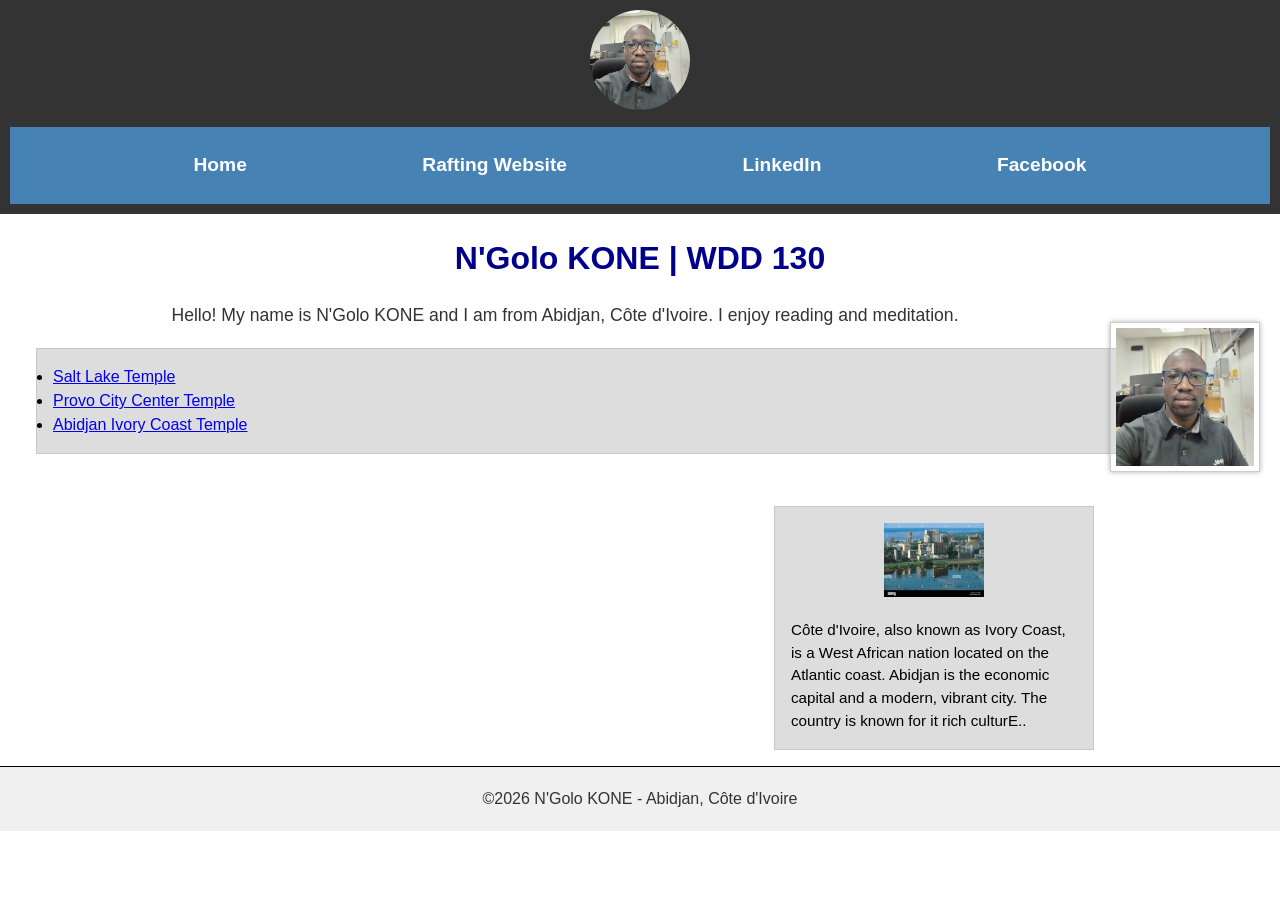
<file: index.html>
<!DOCTYPE html>
<html lang="en-us">

<head>
    <meta charset="UTF-8">
    <meta name="viewport" content="width=device-width, initial-scale=1.0">
    <title>N'Golo KONE | WDD 130</title>
    <meta name="description"
      content="N'Golo Kone's home page for WDD 130 Web Development course. Learn web design fundamentals and explore my course projects.">
    <meta name="author" content="N'Golo KONE">
    <link rel="stylesheet" href="styles/styles.css">
</head>

<body>
    <header>
        <img src="images/profile.jpg" alt="N'Golo Kone profile picture" width="100" height="100">
        <nav>
            <a href="#">Home</a>
            <a href="wwr/">Rafting Website</a>
            <a href="https://linkedin.com" target="_blank">LinkedIn</a>
            <a href="https://facebook.com" target="_blank">Facebook</a>
        </nav>
    </header>

    <main>
        <h1>N'Golo KONE | WDD 130</h1>
        <img src="images/profile.jpg" alt="Hello, my name is N'Golo KONE" width="200">
        <p>Hello! My name is N'Golo KONE and I am from Abidjan, Côte d'Ivoire. I enjoy reading and
            meditation.</p>
        <ul class="box">
            <li><a href="https://www.churchofjesuschrist.org/temples/details/salt-lake-temple?lang=eng"
                  target="_blank" rel="noopener">Salt Lake Temple</a></li>
            <li><a href="https://www.churchofjesuschrist.org/temples/details/provo-city-center-temple?lang=eng"
                  target="_blank" rel="noopener">Provo City Center Temple</a></li>
            <li><a href="https://www.churchofjesuschrist.org/temples/details/abidjan-ivory-coast-temple"
                  target="_blank" rel="noopener">Abidjan Ivory Coast Temple</a></li>
        </ul>
    </main>

    <aside class="box">
        <h2>Côte d'Ivoire</h2>
        <img src="images/ivory-coast.jpg" alt="Abidjan, Côte d'Ivoire cityscape">
        <p>Côte d'Ivoire, also known as Ivory Coast, is a West African nation located on the
            Atlantic coast. Abidjan is the economic capital and a modern, vibrant city. The country
            is known for it rich culturE..</p>
    </aside>

    <footer>
        <p>©2026 N'Golo KONE - Abidjan, Côte d'Ivoire</p>
    </footer>
</body>

</html>
</file>
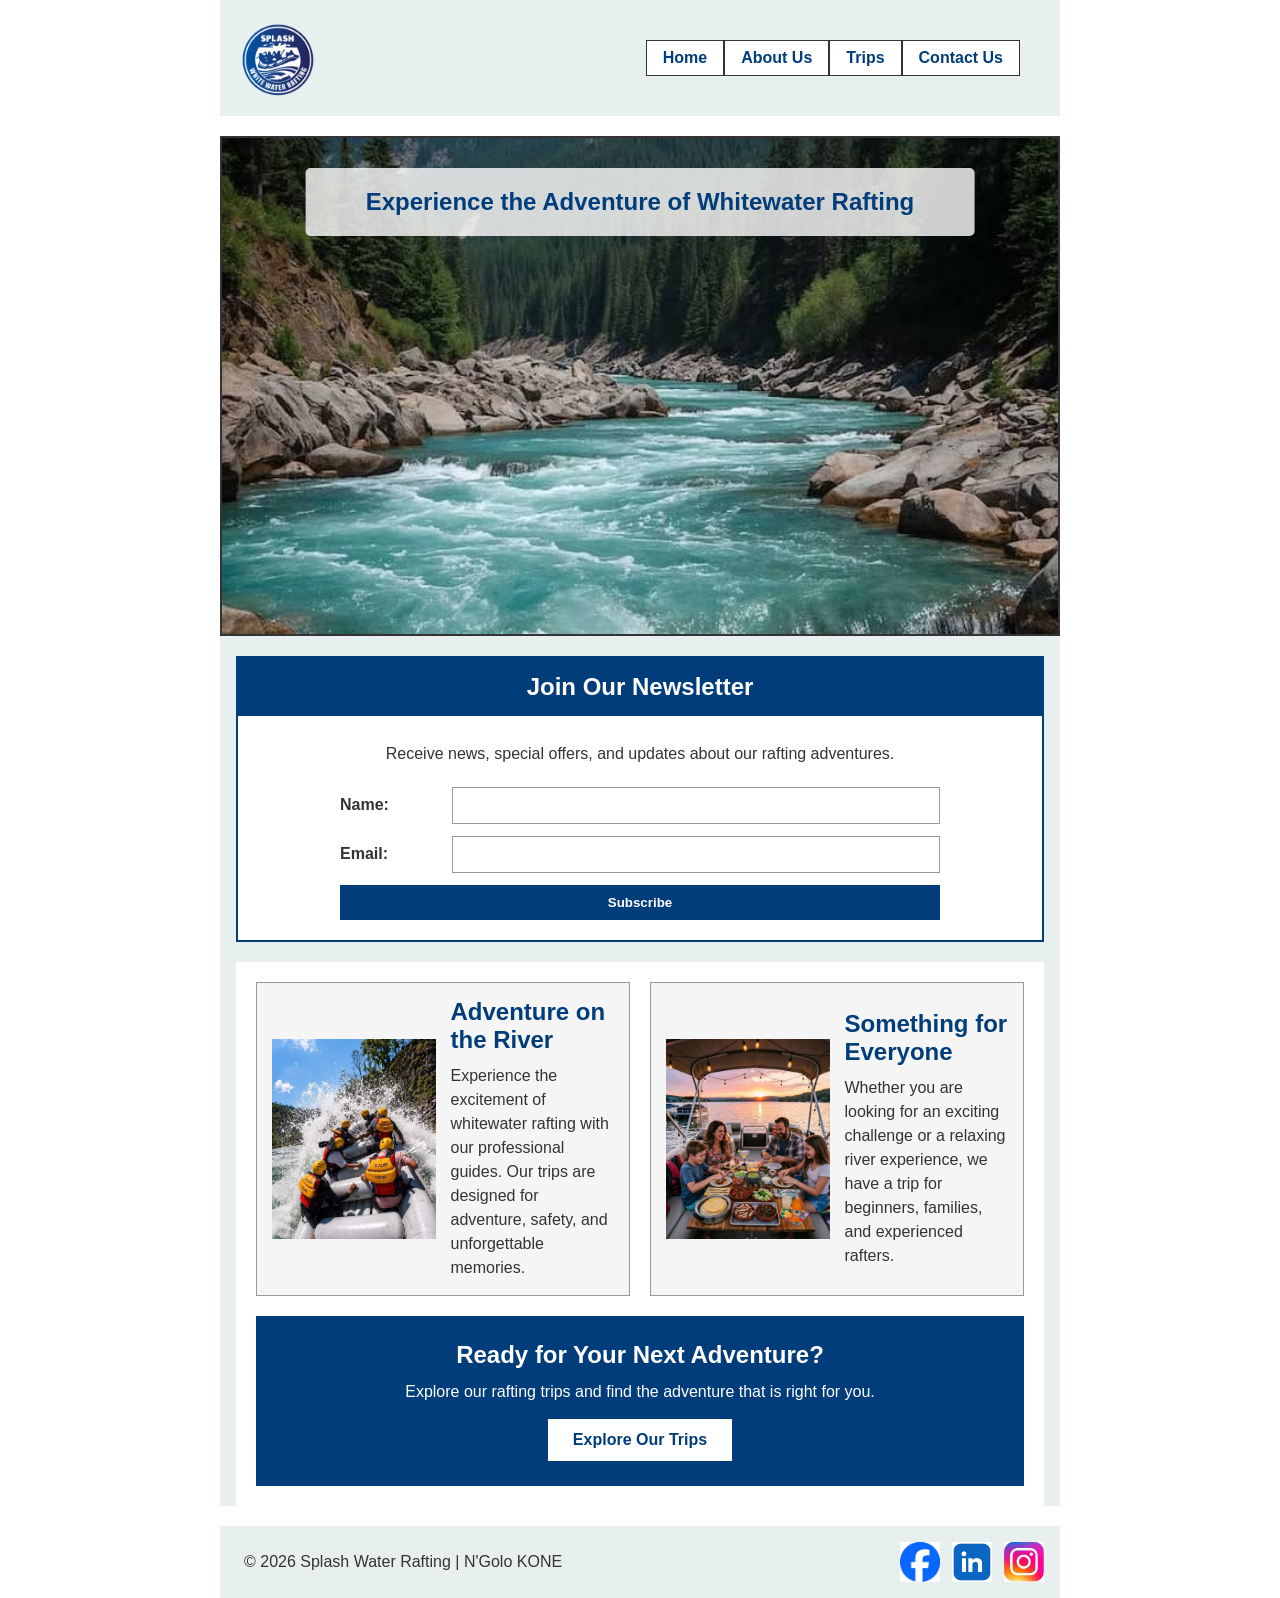
<file: wwr/index.html>
<!DOCTYPE html>
<html lang="en-us">

<head>
    <meta charset="UTF-8">
    <meta name="viewport" content="width=device-width, initial-scale=1.0">

    <title>Whitewater Rafting | Home</title>

    <meta name="description"
      content="Discover exciting whitewater rafting adventures, river trips, and unforgettable outdoor experiences.">

    <meta name="author" content="N'Golo KONE">

    <link rel="stylesheet" href="styles/rafting.css">
</head>

<body>

    <header>
        <img src="images/logo.png" alt="Whitewater Rafting Logo">

        <nav>
            <ul>
                <li><a href="index.html">Home</a></li>
                <li><a href="about.html">About Us</a></li>
                <li><a href="trips.html">Trips</a></li>
                <li><a href="contact.html">Contact Us</a></li>
            </ul>
        </nav>
    </header>

    <main>

        <section class="hero">
            <img src="images/hero.jpg" alt="Whitewater rafting adventure on a river">

            <h1>Experience the Adventure of Whitewater Rafting</h1>
        </section>

        <section class="newsletter">
            <h2>Join Our Newsletter</h2>

            <p>Receive news, special offers, and updates about our rafting adventures.</p>

            <form action="#" method="post">
                <label for="newsletter-name">Name:</label>
                <input type="text" id="newsletter-name" name="newsletter-name" required>

                <label for="newsletter-email">Email:</label>
                <input type="email" id="newsletter-email" name="newsletter-email" required>

                <button type="submit">Subscribe</button>
            </form>
        </section>
        <section class="home-grid">

            <div class="home-card">
                <img src="images/adventure1.jpg" alt="Rafters enjoying a whitewater adventure">

                <div>
                    <h2>Adventure on the River</h2>
                    <p>
                        Experience the excitement of whitewater rafting with our
                        professional guides. Our trips are designed for adventure,
                        safety, and unforgettable memories.
                    </p>
                </div>
            </div>

            <div class="home-card">
                <img src="images/adventure3.jpg" alt="Family enjoying a rafting trip">

                <div>
                    <h2>Something for Everyone</h2>
                    <p>
                        Whether you are looking for an exciting challenge or a relaxing
                        river experience, we have a trip for beginners, families, and
                        experienced rafters.
                    </p>
                </div>
            </div>

            <div class="home-cta">
                <h2>Ready for Your Next Adventure?</h2>

                <p>
                    Explore our rafting trips and find the adventure that is right for you.
                </p>

                <a href="trips.html">Explore Our Trips</a>
            </div>

        </section>
    </main>

    <footer>
        <p>&copy; 2026 Splash Water Rafting | N'Golo KONE</p>

        <nav class="socialmedia">
            <a href="https://facebook.com" target="_blank">
                <img src="images/facebook.jpg" alt="Facebook Icon">
            </a>

            <a href="https://linkedin.com" target="_blank">
                <img src="images/linkedin.jpg" alt="LinkedIn Icon">
            </a>

            <a href="https://instagram.com" target="_blank">
                <img src="images/instagram.jpg" alt="Instagram Icon">
            </a>
        </nav>
    </footer>

</body>

</html>
</file>
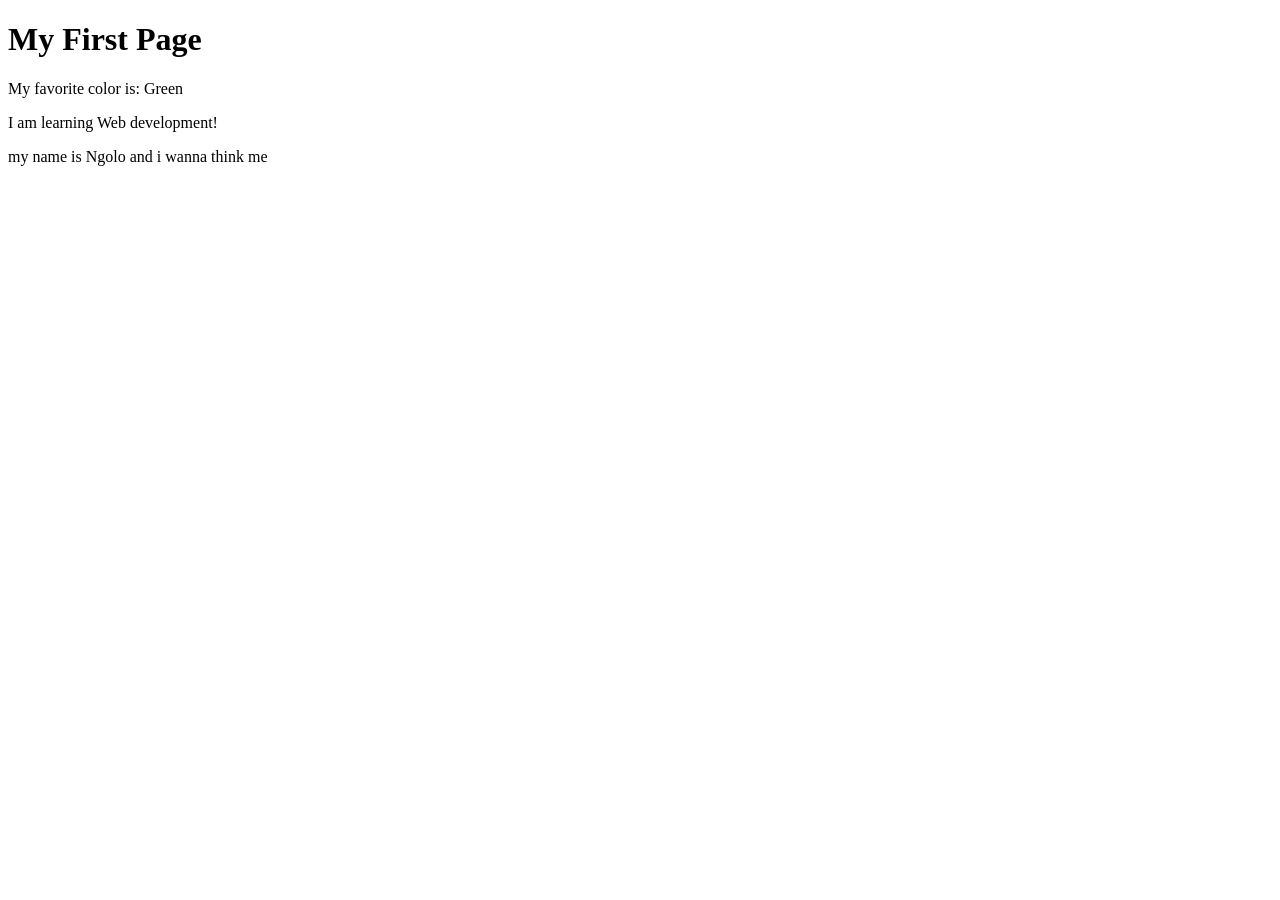
<file: week01/first-page.html>
<!DOCTYPE html>
<html lang="en">

<head>
    <meta charset="UTF-8">
    <meta name="viewport" content="width=device-width, initial-scale=1.0">
    <title>My First Page</title>
</head>

<body>
    <h1>My First Page</h1>
    <p>My favorite color is: Green </p>
    <p>I am learning Web development!</p>
    <p>my name is Ngolo and i wanna think me</p>
</body>

</html>
</file>
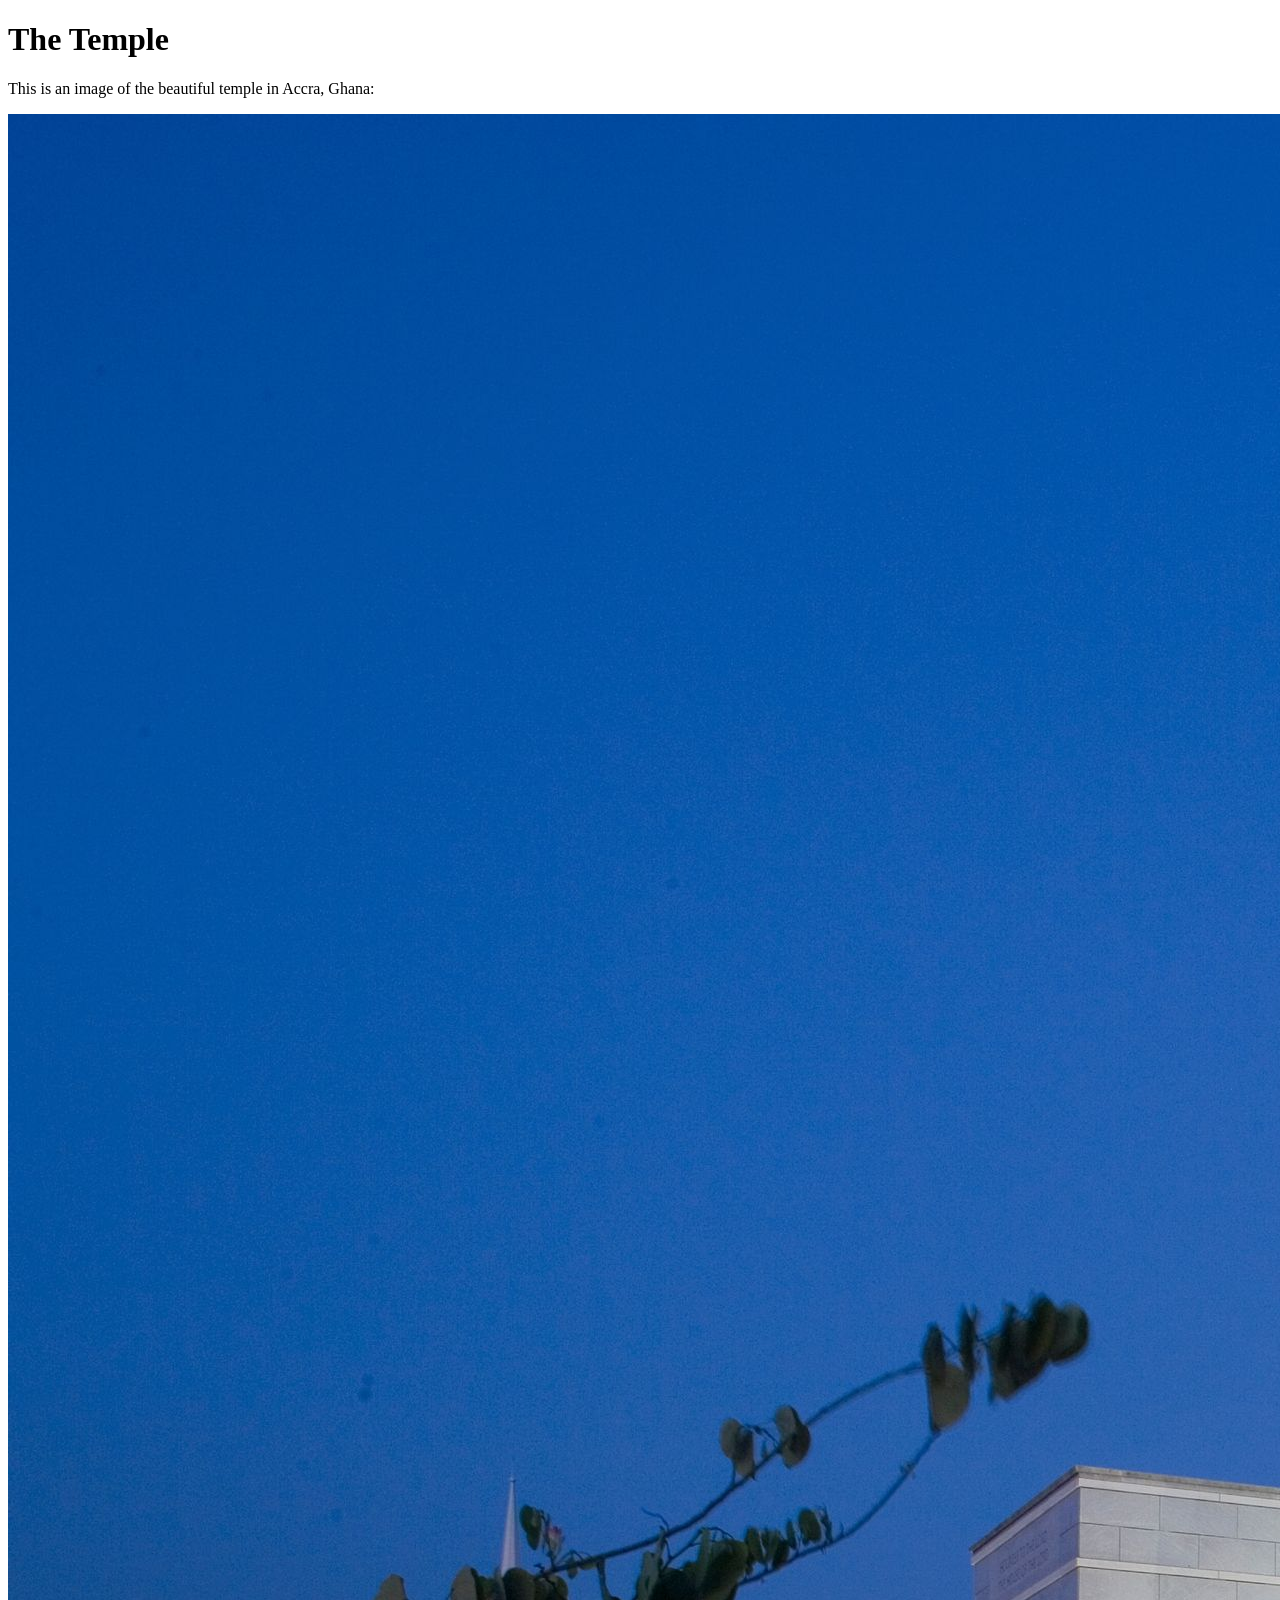
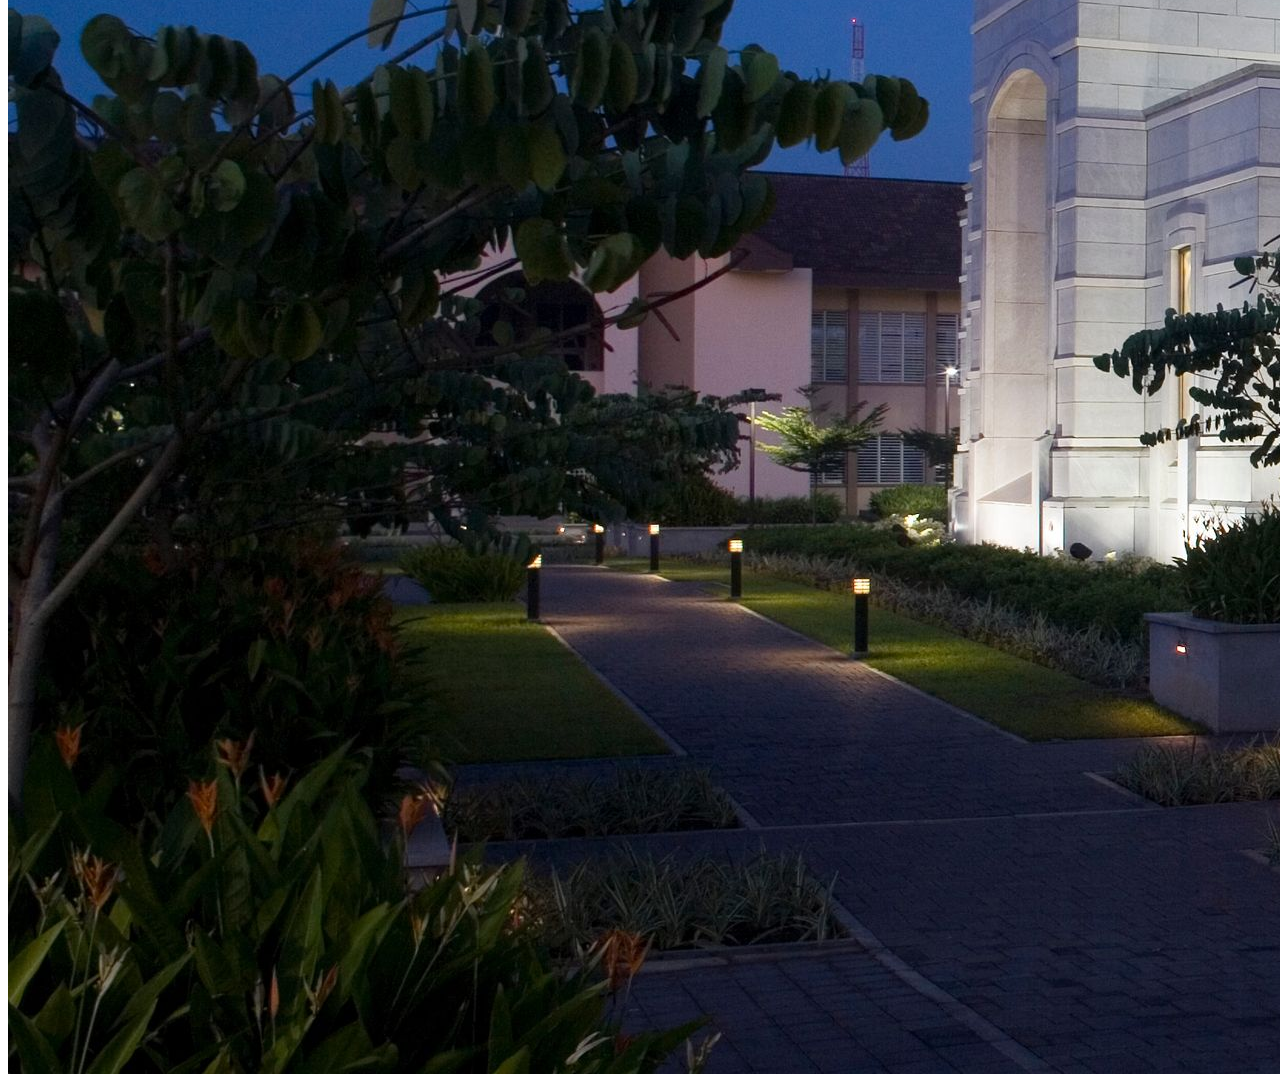
<file: week01/images.html>
<!DOCTYPE html>
<html lang="en">
<head>
    <meta charset="UTF-8">
    <meta name="viewport" content="width=device-width, initial-scale=1.0">
    <title>Temple Image</title>
</head>
<body>
    <h1>The Temple</h1>
    <p>This is an image of the beautiful temple in Accra, Ghana:</p>
    <img src="images/temple-large.jpeg" alt="The Accra Ghana Temple">
    
</body>
</html>
</file>
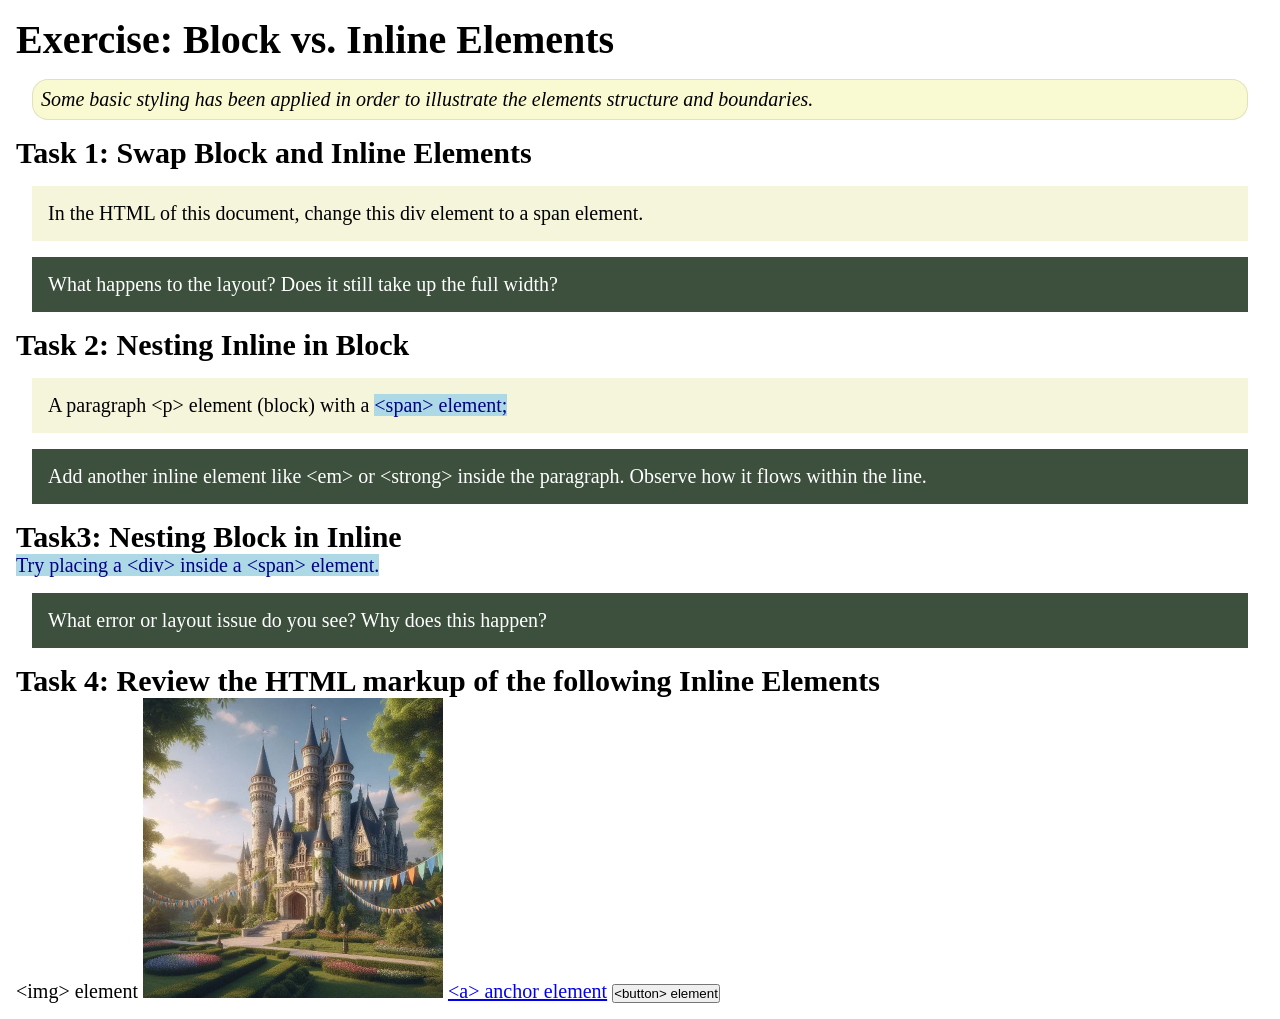
<file: week02/block-vs-inline.html>
<!DOCTYPE html>
<html lang="en">

<head>
    <meta charset="UTF-8">
    <meta name="viewport" content="width=device-width, initial-scale=1.0">
    <title>Exercise: Block vs. Inline Elements</title>
    <link rel="stylesheet" href="styles/block-vs-inline.css">
</head>

<body>
    <main>
        <h1>Exercise: Block vs. Inline Elements</h1>
        <p class="note">Some basic styling has been applied in order to illustrate the elements structure and
            boundaries.</p>

        <h2>Task 1: Swap Block and Inline Elements</h2>
        <div>In the HTML of this document, change this div element to a span element.</div>

        <p class="question">What happens to the layout? Does it still take up the full width?</p>

        <h2>Task 2: Nesting Inline in Block</h2>
        <p>A paragraph &lt;p&gt; element (block) with a <span>&lt;span&gt; element;</span></p>
        <p class="question">Add another inline element like &lt;em&gt; or &lt;strong&gt; inside the paragraph. Observe
            how it flows within the line.</p>

        <h2>Task3: Nesting Block in Inline</h2>
        <span>Try placing a &lt;div&gt; inside a &lt;span&gt; element.</span>
            <p class="question">What error or layout issue do you see? Why does this happen?</p>


            <h2>Task 4: Review the HTML markup of the following Inline Elements</h2>
        &lt;img&gt; element
        <img src="images/castle.webp" alt="placeholder image (images are inline)" width="300" height="300">
        <a href="https://churchofjesuschrist.org">&lt;a&gt; anchor element</a>
        <button type="button">&lt;button&gt; element</button>
    </main>
</body>

</html>
</file>
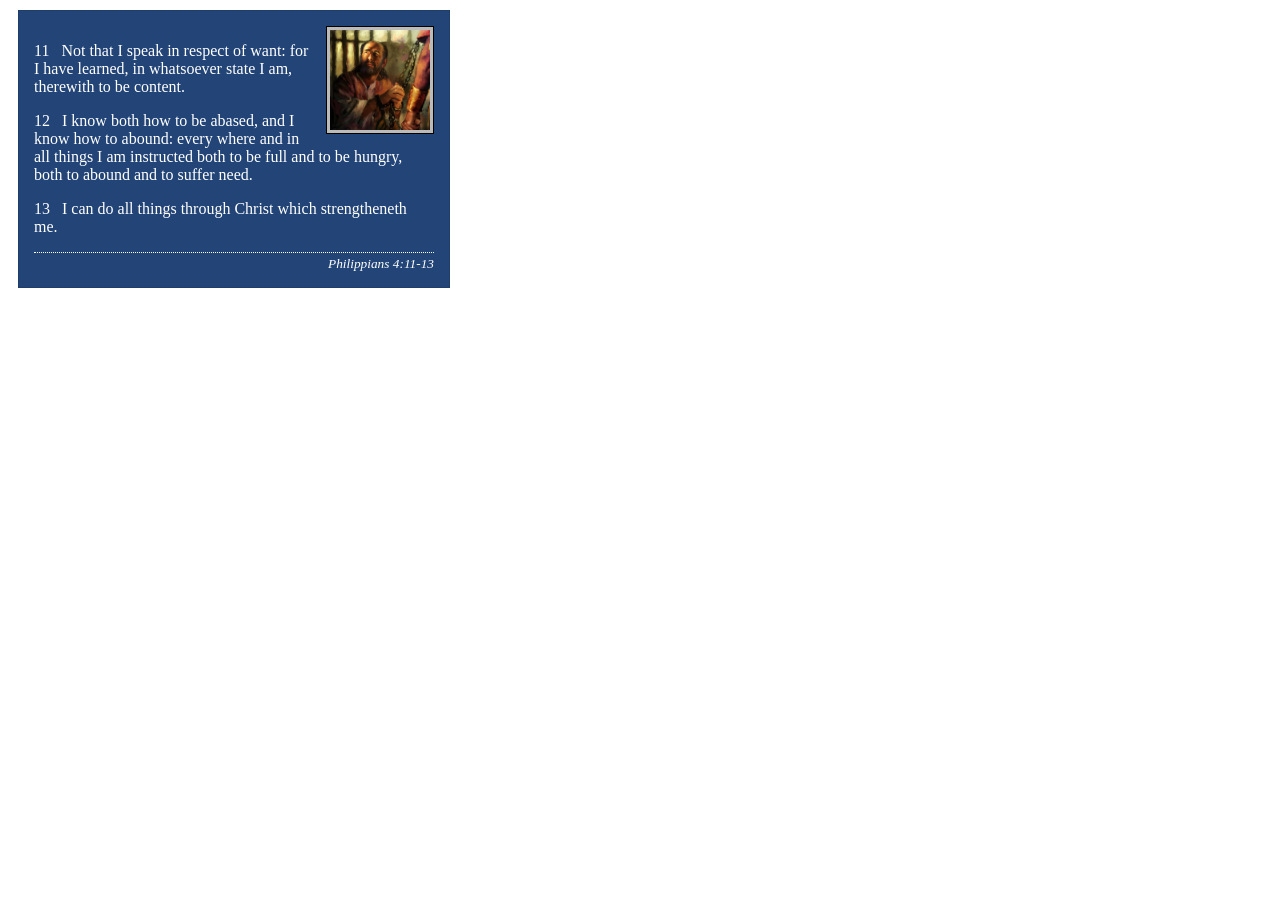
<file: week02/box-model-solution.html>
<!DOCTYPE html>
<html lang="en">
<head>
    <meta charset="UTF-8">
    <meta name="viewport" content="width=device-width, initial-scale=1.0">
    <title>Box Model Activity</title>
    <link rel="stylesheet" href="styles/box-model-solution.css">
</head>
<body>
    <main>
        <div class="callout">
            <img src="images/apostle-paul-imprisoned.webp" alt="Paul the Apostle - Imprisoned in Rome" width="200" height="200">
            <blockquote>
                <p>11 &nbsp; Not that I speak in respect of want: for I have learned, in whatsoever state I am, therewith to be content.</p>
                <p>12 &nbsp; I know both how to be abased, and I know how to abound: every where and in all things I am instructed both to be full and to be hungry, both to abound and to suffer need.</p>
                <p>13 &nbsp; I can do all things through Christ which strengtheneth me.</p>
            </blockquote>
            <cite>Philippians 4:11-13</cite>
        </div>
    </main>
</body>
</html>
</file>
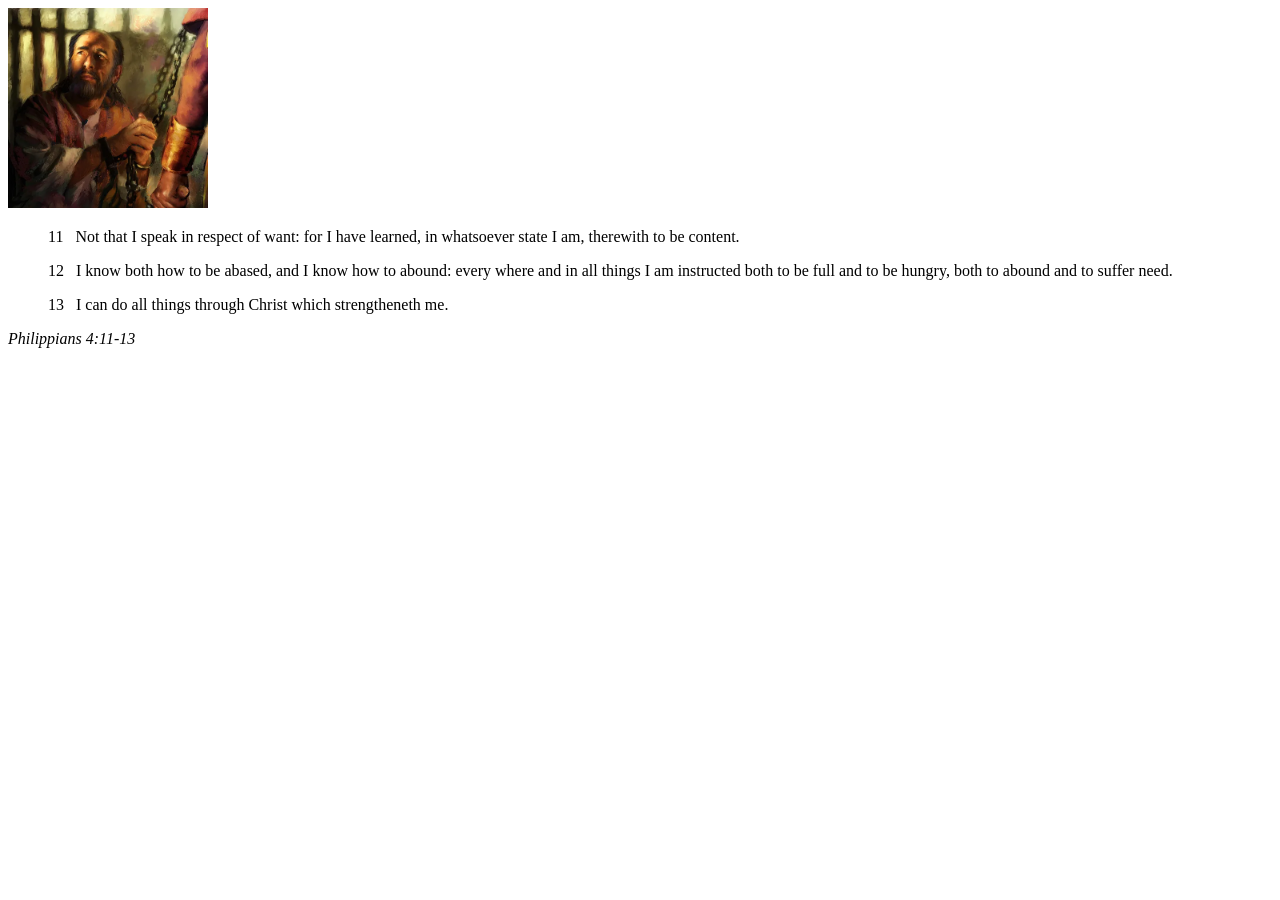
<file: week02/box-model.html>
<!DOCTYPE html>
<html lang="en">
<head>
    <meta charset="UTF-8">
    <meta name="viewport" content="width=device-width, initial-scale=1.0">
    <title>Box Model Activity</title>
</head>
<body>
    <main>
        <div class="callout">
            <img src="images/apostle-paul-imprisoned.webp" alt="Paul the Apostle - Imprisoned in Rome" width="200" height="200">
            <blockquote>
                <p>11 &nbsp; Not that I speak in respect of want: for I have learned, in whatsoever state I am, therewith to be content.</p>
                <p>12 &nbsp; I know both how to be abased, and I know how to abound: every where and in all things I am instructed both to be full and to be hungry, both to abound and to suffer need.</p>
                <p>13 &nbsp; I can do all things through Christ which strengtheneth me.</p>
            </blockquote>
            <cite>Philippians 4:11-13</cite>
        </div>
    </main>
</body>
</html>
</file>
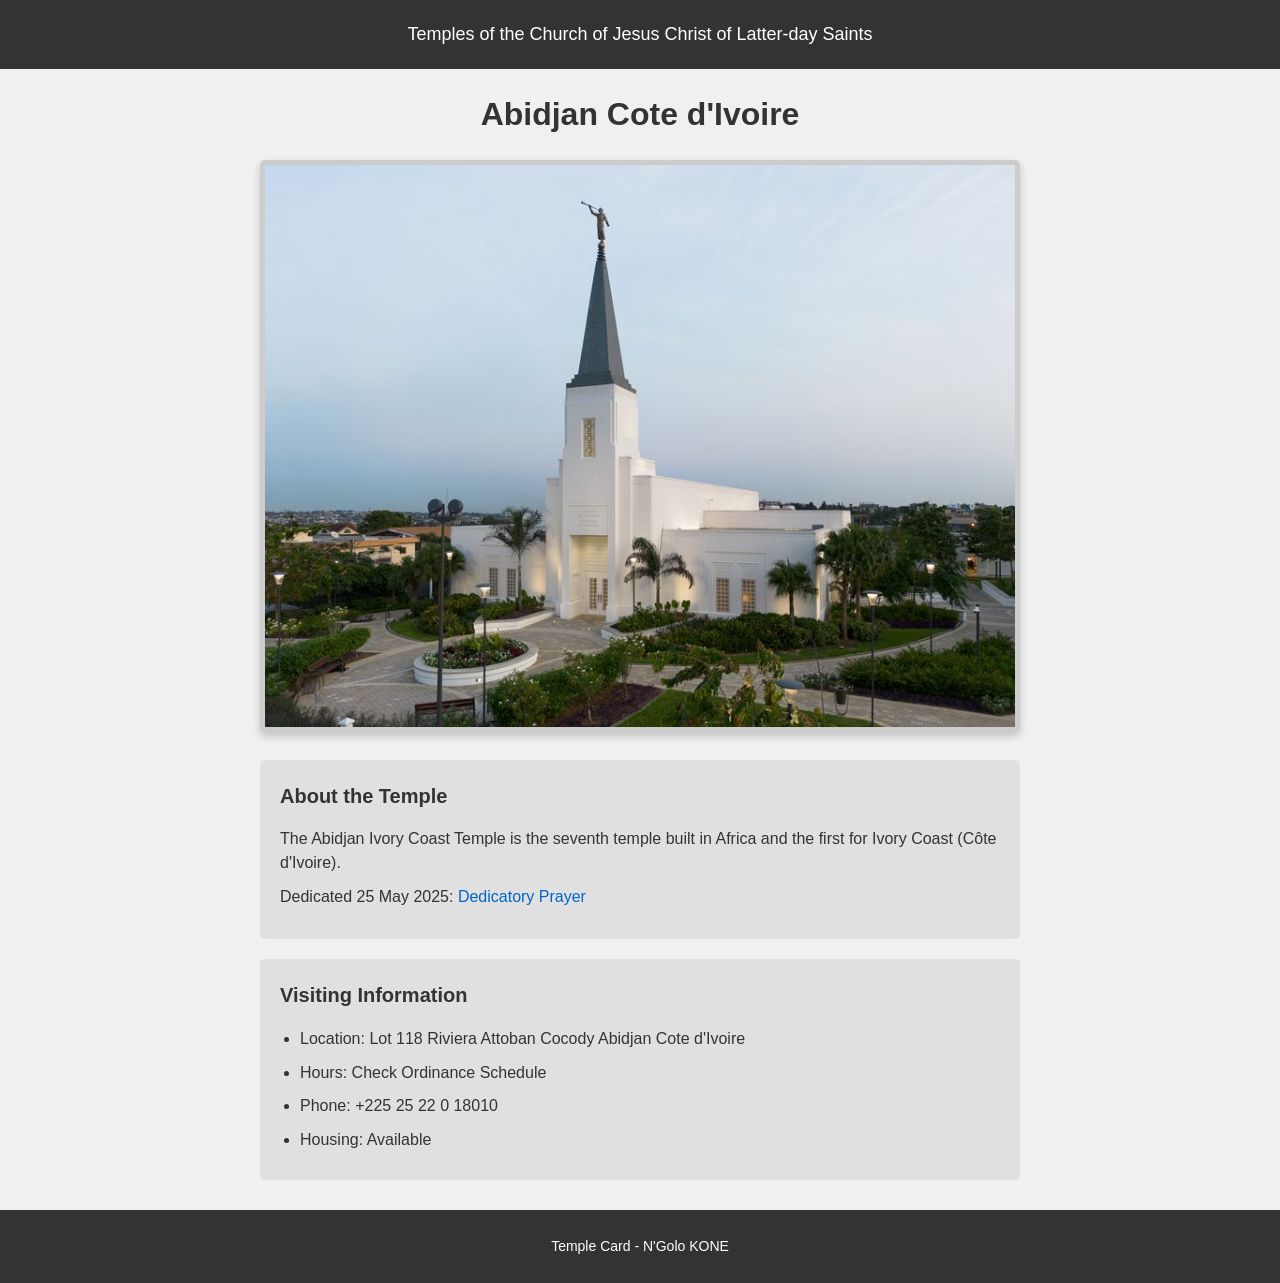
<file: week02/temple.html>
<!DOCTYPE html>
<html lang="en">

<head>
    <meta charset="UTF-8">
    <meta name="viewport" content="width=device-width, initial-scale=1.0">
    <title>Temple Card - Abidjan Cote d'Ivoire</title>
    <link rel="stylesheet" href="styles/temple.css">
</head>

<body>
    <header>
        <p>Temples of the Church of Jesus Christ of Latter-day Saints</p>
    </header>
    <main>
        <h1>Abidjan Cote d'Ivoire</h1>
        <picture>
            <img src="images/abidjan-ivory-coast.jpeg" alt="Abidjan Cote d'Ivoire Temple">
        </picture>
        <section>
            <h2>About the Temple</h2>
            <p>The Abidjan Ivory Coast Temple is the seventh temple built in Africa and the first
                for Ivory Coast (Côte
                d'Ivoire).</p>
            <p>Dedicated 25 May 2025: <a
                  href="https://www.churchofjesuschrist.org/temples/dedicatory-prayer/abidjan-ivory-coast-temple/2025-05-25?lang=eng"
                  target="_blank" rel="noopener noreferrer">Dedicatory Prayer</a></p>
        </section>
        <section>
            <h2>Visiting Information</h2>
            <ul>
                <li>Location: Lot 118 Riviera Attoban Cocody Abidjan Cote d'Ivoire</li>
                <li>Hours: Check Ordinance Schedule</li>
                <li>Phone: +225 25 22 0 18010</li>
                <li>Housing: Available</li>
            </ul>
        </section>
    </main>
    <footer>
        <p>Temple Card - N'Golo KONE</p>
    </footer>
</body>

</html>
</file>
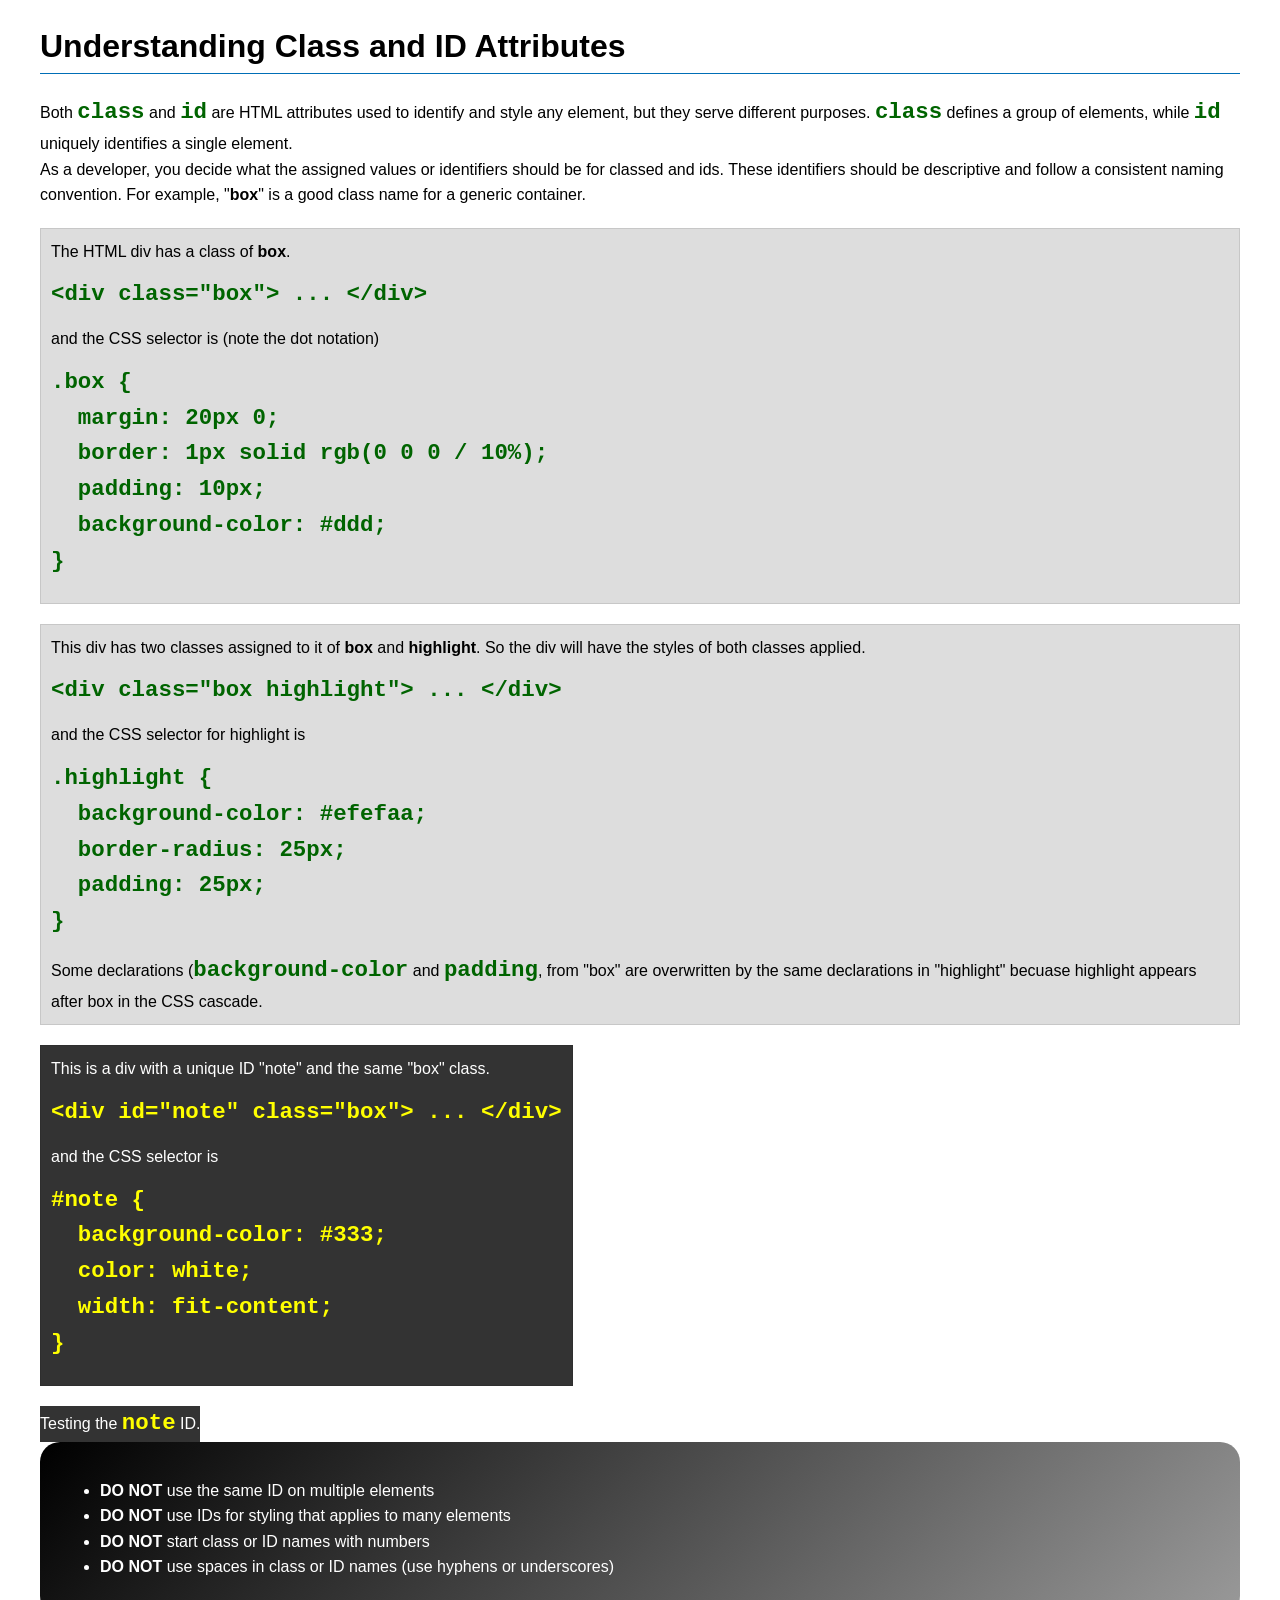
<file: week03/class-and-id.html>
<!DOCTYPE html>
<html lang="en-us">

<head>
    <meta charset="UTF-8">
    <meta name="viewport" content="width=device-width, initial-scale=1.0">
    <title>Class vs ID Attributes</title>
    <link rel="stylesheet" href="styles/class-and-id.css">
</head>

<body>
    <h1>Understanding Class and ID Attributes</h1>
    <p>Both <code>class</code> and <code>id</code> are HTML attributes used to identify and style
        any element, but they
        serve different purposes. <code>class</code> defines a group of elements, while
        <code>id</code> uniquely
        identifies a single element.
    </p>
    <p>As a developer, you decide what the assigned values or identifiers should be for classed and
        ids. These
        identifiers should be
        descriptive and follow a consistent naming convention. For example, "<strong>box</strong>"
        is a good class name
        for a generic container.</p>
    <div class="box">
        <p>The HTML div has a class of <strong>box</strong>.</p>
        <pre><code class="html">&lt;div class="box"&gt; ... &lt;/div&gt;</code></pre>
        and the CSS selector is (note the dot notation)
        <pre><code class="css">.box {
  margin: 20px 0;
  border: 1px solid rgb(0 0 0 / 10%);
  padding: 10px;
  background-color: #ddd; 
}</code></pre>
    </div>

    <div class="box">
        <p>This div has two classes assigned to it of <strong>box</strong> and
            <strong>highlight</strong>. So the div
            will have the styles of both classes applied.
        </p>
        <pre><code class="html">&lt;div class="box highlight"&gt; ... &lt;/div&gt;</code></pre>
        and the CSS selector for highlight is
        <pre><code class="css">.highlight {
  background-color: #efefaa;
  border-radius: 25px;
  padding: 25px;
}</code></pre>
        <p>Some declarations (<code>background-color</code> and <code>padding</code>, from "box" are
            overwritten by the same declarations in "highlight" becuase highlight appears after box
            in the CSS cascade.</p>
    </div>

    <div id="note" class="box">
        <p>This is a div with a unique ID "note" and the same "box" class.</p>
        <pre><code class="html">&lt;div id="note" class="box"&gt; ... &lt;/div&gt;</code></pre>
        and the CSS selector is
        <pre><code class="css">#note {
  background-color: #333;
  color: white;
  width: fit-content;
}</code></pre>
    </div>

    <div id="note">
        <p>Testing the <code>note</code> ID.</p>
    </div>

    <section id="best-practice">
        <ul>
            <li><strong>DO NOT</strong> use the same ID on multiple elements</li>
            <li><strong>DO NOT</strong> use IDs for styling that applies to many elements</li>
            <li><strong>DO NOT</strong> start class or ID names with numbers</li>
            <li><strong>DO NOT</strong> use spaces in class or ID names (use hyphens or underscores)
            </li>
        </ul>
    </section>


</body>

</html>
</file>
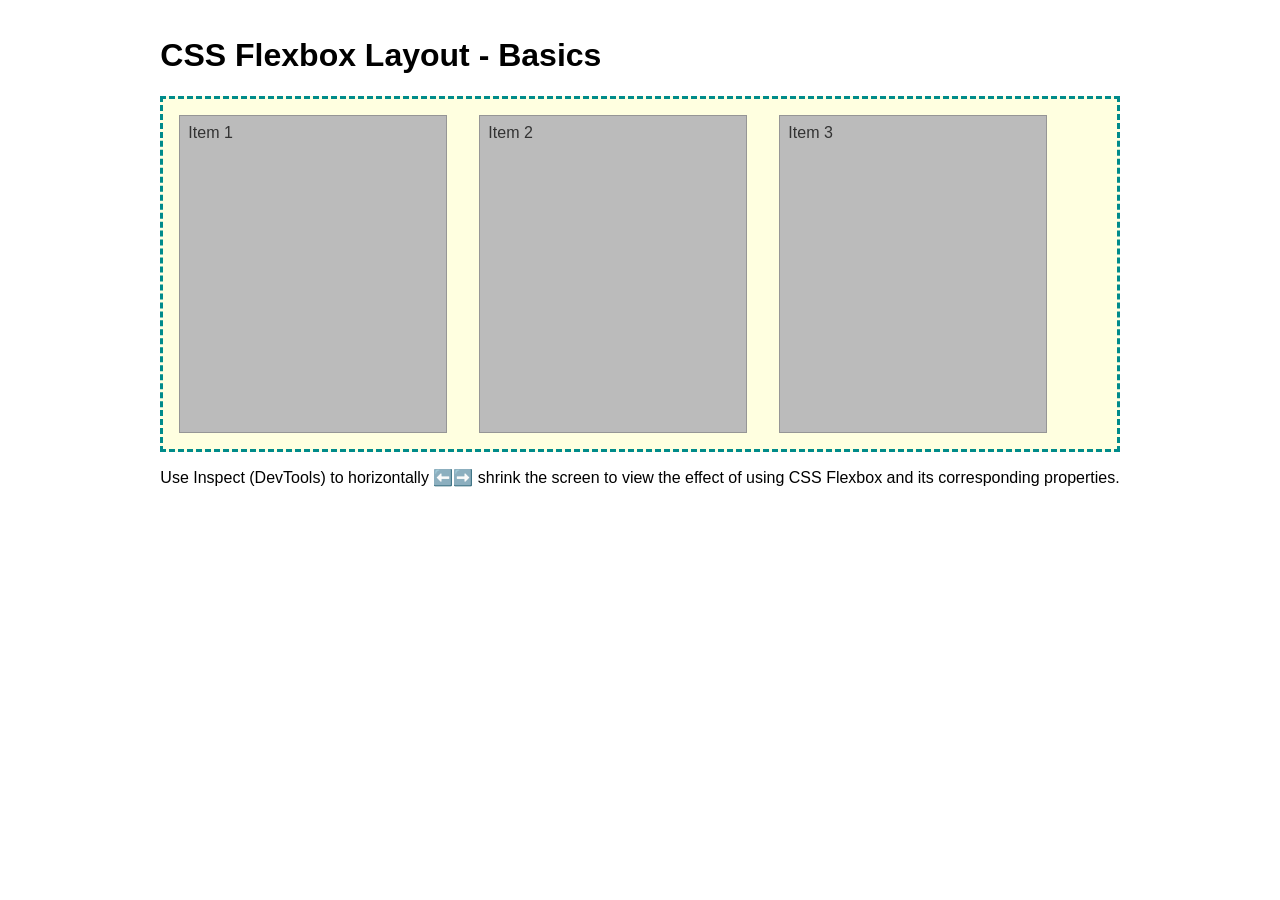
<file: week04/flexbox-layout.html>
<!DOCTYPE html>
<html lang="en">
<head>
    <meta charset="UTF-8">
    <meta name="viewport" content="width=device-width, initial-scale=1.0">
    <title>CSS Flexbox Layout - Basics</title>
    <link rel="stylesheet" href="styles/flexbox.css">
</head>
<body>
    <main>
        <h1>CSS Flexbox Layout - Basics</h1>
        <div class="flex-container">
            <div class="flex-item item1">Item 1</div>
            <div class="flex-item item2">Item 2</div>
            <div class="flex-item item3">Item 3</div>
        </div>
        <p>Use Inspect (DevTools) to horizontally ⬅️➡️ shrink the screen to view the effect of using CSS Flexbox and its corresponding properties.</p>
    </main>
</body>
</html>
</file>
<file: styles/styles.css>
* {
    margin: 0;
    padding: 0;
    box-sizing: border-box;
}

body {
    font-family: Arial, sans-serif;
    line-height: 1.5;
    color: #333;
}

p {
    padding: 0;
}

/* Header Styles */
header {
    background-color: #333;
    color: white;
    text-align: center;
    padding: 10px;
}

header img {
    width: 100px;
    height: 100px;
    border-radius: 50%;
    margin-bottom: 10px;
}

/* Navigation Styles */
nav {
    background-color: steelblue;
    padding: 1rem;
    display: flex;
    justify-content: space-evenly;
    align-items: center;
}

nav a {
    display: block;
    padding: 0.5rem;
    text-decoration: none;
    font-size: 1.2rem;
    font-weight: 700;
    color: #fff;/% shorthand for white %/
}

nav a:hover {
    background-color: #777;
    border-radius: 4px;
}

/* Main Content Styles */
main {
    padding: 20px;
}

h1 {
    color: darkblue;
    text-align: center;
    margin-bottom: 20px;
}

main img {
    /* you most likely will have other CSS declarations here */
    float: right;
    width: 150px;
    height: auto;
    display: block;
    margin: 20px auto;
    border: 1px solid #ccc;
    padding: 5px;
    box-shadow: 0 0 5px rgba(0, 0, 0, 0.3);
}

main p {
    text-align: center;
    font-size: 1.1rem;
    margin-bottom: 20px;
}

/* Class Selectors */
.box {
    margin: 1rem;
    border: 1px solid rgb(0 0 0 / 10%);
    padding: 1rem;
    background-color: #ddd;
    color: #000;
}

/* Aside Styles */
aside {
    width: 20rem;
    margin: 1rem;
    border: 1px solid rgb(0 0 0 / 0.2);
    padding: 1rem;
    background-color: #eee;
    color: #333;
    text-align: center;
    float: right;
}

aside h2 {
    color: #333;
    margin-top: 0;
    margin-bottom: 15px;
    position: absolute;
    top: 47px;
    left: 150px;
}

aside img {
    width: 100px;
    height: auto;
    margin-bottom: 15px;
}

aside p {
    font-size: 0.95rem;
    line-height: 1.5;
    text-align: left;
}

/* Footer Styles */
footer {
    margin-top: 15px;
    border-top: 1px solid #000;
    text-align: center;
    background-color: #f0f0f0;
    padding: 20px;
    clear: both;
}

footer p {
    margin: 0;
    color: #333;
}

/* Responsive Design */
@media (max-width: 768px) {
    aside {
        float: none;
        margin: 20px 0;
        width: 20rem;
        position: relative;
        grid-column: 1/2;
        grid-row: 1/2;
    }

    main {
        padding: 10px;
        grid-column: 2/3;
        margin: 1rem;
    }

    nav a {
        display: inline-block;
        margin: 5px;
    }

    header,
    footer {
        max-width: 840px;
        margin: 0 auto;
    }

    .grid {
        display: grid;
        align-items: center;
    }
}
</file>
<file: wwr/styles/rafting.css>
:root {
    --primary-color: #003d7a;
    --accent1-color: #333;
    --heading-font: Arial, sans-serif;
    --body-font: Arial, sans-serif;
}

* {
    margin: 0;
    padding: 0;
    box-sizing: border-box;
}

body {
    font-family: var(--body-font);
    color: var(--accent1-color);
}

header,
main,
footer {
    max-width: 840px;
    margin: 0 auto;
    background-color: #e8f0ef;
}

h1,
h2 {
    font-family: var(--heading-font);
    color: var(--primary-color);
}

nav,
p,
section,
article {
    margin: 16px;
    padding: 8px;
}

/* ===== HEADER ===== */

header {
    display: grid;
    grid-template-columns: auto 1fr;
    align-items: center;
    padding: 16px;
}

header img {
    width: 80px;
    height: 80px;
    display: block;
}

header nav {
    justify-self: end;
}

header nav ul {
    display: flex;
    flex-direction: row;
    list-style: none;
}

header nav a {
    display: block;
    padding: 8px 16px;
    border: 1px solid var(--accent1-color);
    background-color: white;
    color: var(--primary-color);
    text-decoration: none;
    font-weight: bold;
}

header nav a:hover {
    background-color: var(--primary-color);
    color: white;
}

/* ===== HERO ===== */

.hero {
    position: relative;
    border: 2px solid #333;
    margin: 20px 0;
    height: 500px;
    overflow: hidden;
}

.hero img {
    width: 100%;
    height: auto;
    display: block;
}

.hero h1 {
    position: absolute;
    top: 30px;
    left: 50%;
    transform: translateX(-50%);
    background-color: rgba(255, 255, 255, 0.8);
    padding: 20px 40px;
    border-radius: 5px;
    text-align: center;
    z-index: 10;
    width: 80%;
}

.hero article {
    position: absolute;
    bottom: 30px;
    left: 50%;
    transform: translateX(-50%);
    width: 85%;
    margin: 0;
    background-color: #d4a574;
    padding: 20px;
    border: 2px solid #333;
    z-index: 10;
    display: flow-root;
}

.hero article img {
    width: 125px;
    float: right;
    margin-left: 20px;
}

.hero article p {
    margin: 0;
    padding: 0;
    font-size: 0.95em;
    line-height: 1.5;
}

/* ===== SECTIONS ===== */

section {
    background-color: var(--primary-color);
    padding: 0 0 16px;
    margin: 20px 0;
}

section h2 {
    color: white;
    text-align: center;
    padding: 15px;
    margin: 0;
}

section p {
    color: #333;
    background-color: white;
    padding: 20px;
    margin: 0;
    line-height: 1.6;
}

/* ===== HISTORY ===== */

.history {
    display: grid;
    grid-template-columns: 1fr 1fr 1fr;
    gap: 16px;
    align-items: center;
    padding: 0 16px 16px;
}

.history h2 {
    grid-column: 1 / 4;
}

.history img {
    width: 100%;
    height: auto;
    display: block;
}

/* ===== ADVENTURES ===== */

.adventures {
    display: grid;
    grid-template-columns: repeat(5, 1fr);
    gap: 12px;
    padding: 0 16px 16px;
}

.adventures h2 {
    grid-column: 1 / 6;
}

.adventures figure {
    background-color: white;
    padding: 6px;
}

.adventures img {
    width: 100%;
    height: 100px;
    object-fit: cover;
    display: block;
}

.adventures figcaption {
    text-align: center;
    font-size: 0.85em;
    padding-top: 6px;
}

/* ================================================= */
/* ================= CONTACT PAGE ================== */
/* ================================================= */

.contact-info {
    text-align: center;
    background-color: transparent;
    margin: 20px 16px;
    padding: 10px;
}

.contact-info h2 {
    color: var(--accent1-color);
    margin-bottom: 5px;
}

.contact-info address {
    font-style: normal;
    line-height: 1.5;
}

/* ===== MAP + FORM ===== */

.contact-content {
    display: grid;
    grid-template-columns: 1fr 1fr;
    gap: 30px;
    background-color: transparent;
    padding: 10px 16px 20px;
    margin: 0;
}

.contact-content .map,
.contact-content .contact-form {
    margin: 0;
    padding: 0;
    background-color: transparent;
}

.contact-content h2 {
    color: var(--accent1-color);
    text-align: center;
    margin-bottom: 10px;
}

/* ===== MAP ===== */

.map iframe {
    width: 100%;
    height: 320px;
    border: 0;
}

/* ===== FORM ===== */

.contact-form form {
    background-color: white;
    padding: 15px;
    border: 1px solid #999;
}

.contact-form label {
    display: block;
    margin-bottom: 8px;
}

.contact-form input[type="text"],
.contact-form input[type="email"],
.contact-form textarea {
    width: 100%;
    padding: 8px;
    margin-bottom: 15px;
    border: 1px solid #999;
    font-family: var(--body-font);
}

.contact-form textarea {
    resize: vertical;
}

.contact-form fieldset {
    border: none;
    padding: 0;
    margin-bottom: 15px;
}

.contact-form legend {
    font-weight: bold;
    margin-bottom: 8px;
}

.contact-form fieldset label {
    margin-bottom: 6px;
}

.contact-form input[type="radio"] {
    margin-right: 6px;
}

.contact-form input[type="checkbox"] {
    margin-right: 6px;
}

.contact-form button {
    width: 100%;
    padding: 10px;
    border: 1px solid #555;
    background-color: #ddd;
    font-weight: bold;
    cursor: pointer;
}

.contact-form button:hover {
    background-color: var(--primary-color);
    color: white;
}

/* ===== EMPLOYEES ===== */

.employees {
    background-color: transparent;
    border: 1px solid #999;
    padding: 0 15px 15px;
    margin: 20px 16px;
}

.employees h2 {
    color: var(--accent1-color);
    text-align: center;
}

.employee-container {
    display: grid;
    grid-template-columns: repeat(3, 1fr);
    gap: 20px;
}

.employee-container figure {
    background-color: white;
    text-align: center;
    padding: 8px;
}

.employee-container img {
    width: 100%;
    height: 150px;
    object-fit: cover;
}

.employee-container figcaption {
    padding: 8px;
    font-weight: bold;
}

/* ================================================= */
/* ================== NEWSLETTER =================== */
/* ================================================= */

.newsletter {
    background-color: white;
    border: 2px solid var(--primary-color);
    padding: 20px;
    margin: 20px 16px;
    text-align: center;
}

.newsletter h2 {
    background-color: var(--primary-color);
    color: white;
    padding: 15px;
    margin: -20px -20px 15px;
}

.newsletter p {
    background-color: transparent;
    color: var(--accent1-color);
    padding: 10px;
    margin: 10px;
}

.newsletter form {
    display: grid;
    grid-template-columns: 100px 1fr;
    gap: 12px;
    max-width: 600px;
    margin: 0 auto;
    text-align: left;
}

.newsletter label {
    font-weight: bold;
    align-self: center;
}

.newsletter input {
    padding: 10px;
    border: 1px solid #999;
    font-family: var(--body-font);
}

.newsletter button {
    grid-column: 1 / 3;
    padding: 10px;
    background-color: var(--primary-color);
    color: white;
    border: none;
    font-weight: bold;
    cursor: pointer;
}

.newsletter button:hover {
    background-color: #002b55;
}

/* ================================================= */
/* =================== HOME GRID =================== */
/* ================================================= */

.home-grid {
    display: grid;
    grid-template-columns: 1fr 1fr;
    gap: 20px;
    margin: 20px 16px;
    padding: 20px;
    background-color: white;
}

.home-card {
    display: grid;
    grid-template-columns: 1fr 1fr;
    gap: 15px;
    align-items: center;
    border: 1px solid #999;
    padding: 15px;
    background-color: #f5f5f5;
}

.home-card img {
    width: 100%;
    height: 200px;
    object-fit: cover;
}

.home-card h2 {
    color: var(--primary-color);
    margin: 0 0 10px;
    padding: 0;
    background-color: transparent;
    text-align: left;
}

.home-card p {
    color: var(--accent1-color);
    margin: 0;
    padding: 0;
    background-color: transparent;
    line-height: 1.5;
}

.home-cta {
    grid-column: 1 / 3;
    text-align: center;
    background-color: var(--primary-color);
    padding: 25px;
}

.home-cta h2 {
    color: white;
    margin: 0 0 10px;
    padding: 0;
    background-color: transparent;
}

.home-cta p {
    background-color: transparent;
    color: white;
    margin: 0 0 15px;
    padding: 0;
}

.home-cta a {
    display: inline-block;
    padding: 12px 25px;
    background-color: white;
    color: var(--primary-color);
    text-decoration: none;
    font-weight: bold;
}

.home-cta a:hover {
    background-color: #ddd;
}

/* ================================================= */
/* ================== TRIPS PAGE =================== */
/* ================================================= */

/* ===== TRIPS INTRO ===== */

.trips-intro {
    background-color: white;
    border: 2px solid var(--primary-color);
    padding: 25px;
    margin: 20px 16px;
    text-align: center;
}

.trips-intro h1 {
    color: var(--primary-color);
    margin-bottom: 15px;
}

.trips-intro p {
    background-color: transparent;
    color: var(--accent1-color);
    margin-bottom: 20px;
    padding: 0;
}

.trips-intro a {
    display: inline-block;
    background-color: var(--primary-color);
    color: white;
    padding: 12px 24px;
    text-decoration: none;
    font-weight: bold;
}

.trips-intro a:hover {
    background-color: #002b55;
}

/* ===== TRIP CARDS ===== */

.trip-list {
    display: grid;
    grid-template-columns: repeat(3, 1fr);
    gap: 20px;
    background-color: white;
    padding: 20px;
    margin: 20px 16px;
}

.trip-card {
    background-color: #f5f5f5;
    border: 1px solid #999;
    margin: 0;
    padding: 0;
    overflow: hidden;
}

.trip-card img {
    width: 100%;
    height: 180px;
    object-fit: cover;
    display: block;
}

.trip-card div {
    padding: 15px;
}

.trip-card h2 {
    color: var(--primary-color);
    background-color: transparent;
    padding: 0;
    margin: 0 0 15px;
    text-align: center;
    font-size: 1.3em;
}

.trip-card p {
    background-color: transparent;
    color: var(--accent1-color);
    padding: 0;
    margin: 0 0 12px;
    line-height: 1.5;
}

/* ===== TRIP TABLE ===== */

.trip-table {
    background-color: white;
    border: 2px solid var(--primary-color);
    margin: 20px 16px;
    padding: 20px;
}

.trip-table h2 {
    background-color: var(--primary-color);
    color: white;
    text-align: center;
    padding: 15px;
    margin: -20px -20px 20px;
}

.trip-table table {
    width: 100%;
    border-collapse: collapse;
    background-color: white;
}

.trip-table th,
.trip-table td {
    border: 1px solid #999;
    padding: 12px;
    text-align: center;
}

.trip-table th {
    background-color: var(--primary-color);
    color: white;
    font-weight: bold;
}

.trip-table tr:nth-child(even) {
    background-color: #f0f0f0;
}

.trip-table tr:hover {
    background-color: #e0e0e0;
}

/* ===== FOOTER ===== */

footer {
    display: flex;
    justify-content: space-between;
    align-items: center;
    padding: 16px;
}

footer p {
    margin: 0;
}

.socialmedia {
    margin: 0;
    padding: 0;
    display: flex;
    justify-content: flex-end;
    gap: 12px;
}

.socialmedia a {
    text-decoration: none;
}

.socialmedia img {
    width: 40px;
    height: 40px;
    display: block;
}

.socialmedia a:hover {
    transform: scale(1.1);
}

/* ================================================= */
/* ================= RESPONSIVE ==================== */
/* ================================================= */

@media (max-width: 768px) {

    header {
        grid-template-columns: 1fr;
        justify-items: center;
    }

    header nav {
        justify-self: center;
    }

    header nav ul {
        flex-wrap: wrap;
        justify-content: center;
    }

    .hero article {
        flex-direction: column;
        text-align: center;
    }

    .hero h1 {
        font-size: 1.5em;
    }

    .history {
        grid-template-columns: 1fr;
    }

    .history h2 {
        grid-column: 1;
    }

    .adventures {
        grid-template-columns: repeat(2, 1fr);
    }

    .adventures h2 {
        grid-column: 1 / 3;
    }

    .contact-content {
        grid-template-columns: 1fr;
    }

    .employee-container {
        grid-template-columns: 1fr;
    }

    /* ===== NEWSLETTER MOBILE ===== */

    .newsletter form {
        grid-template-columns: 1fr;
    }

    .newsletter button {
        grid-column: 1;
    }

    /* ===== HOME GRID MOBILE ===== */

    .home-grid {
        grid-template-columns: 1fr;
    }

    .home-card {
        grid-template-columns: 1fr;
    }

    .home-cta {
        grid-column: 1;
    }
}
</file>
<file: week02/styles/block-vs-inline.css>
* {
    margin: 0;
    padding: 0;
}

body {
    font-size: 20px;
    margin: 1rem;
}

p,
div {
    background-color: beige;
    margin: 1rem;
    padding: 1rem;
}

span {
    color: navy;
    background-color: lightblue;
}

code {
    margin: 0;
    padding: 0;
    color: green;
    font-size: 1.2rem;
}

.note {
    font-style: italic;
    background-color: lightgoldenrodyellow;
    border-radius: 1rem;
    border: 1px solid rgb(0 0 0 / 10%);
    margin: 1rem;
    padding: .5rem;
}

.question {
    background-color: #3d503d;
    color: #fff;
}
</file>
<file: week02/styles/box-model-solution.css>
.callout {
    max-width: 400px;
    margin: 10px;
    border: 1px solid rgba(0, 0, 0, .1);
    padding: 15px;
    background-color: #247;
    color: #fff;
}

.callout img {
    float: right;
    margin: 0 0 10px 15px;
    border: 1px solid #000;
    padding: 3px;
    background-color: #bbb;
    width: 100px;
    height: auto;

}

blockquote {
    margin: 0;
}

cite {
    display: block;
    border-top: 1px dotted #fff;
    padding-top: 3px;
    text-align: right;
    font-size: smaller;
}
</file>
<file: week02/styles/temple.css>
/* General Styles */
* {
    margin: 0;
    padding: 0;
    box-sizing: border-box;
}

body {
    font-family: Arial, sans-serif;
    line-height: 1.6;
    color: #333;
    background-color: #f0f0f0;
}

/* Header Styles */
header {
    background-color: #333;
    color: white;
    padding: 20px;
    text-align: center;
}

header p {
    margin: 0;
    font-size: 18px;
}

/* Main Content */
main {
    max-width: 800px;
    margin: 20px auto;
    padding: 0 20px;
}

/* Title (h1) */
h1 {
    text-align: center;
    font-size: 32px;
    margin: 20px 0;
    color: #333;
}

/* Picture/Image Styling */
picture {
    display: block;
    text-align: center;
    margin: 20px 0;
}

picture img {
    max-width: 100%;
    height: auto;
    border: 5px solid #ccc;
    box-shadow: 0 4px 8px rgba(0, 0, 0, 0.2);
    border-radius: 5px;
}

/* Section Styles */
section {
    background-color: #e0e0e0;
    padding: 20px;
    margin: 20px 0;
    border-radius: 5px;
}

section h2 {
    font-size: 20px;
    margin-bottom: 15px;
    color: #333;
}

section p {
    margin-bottom: 10px;
    line-height: 1.5;
}

/* List Styles */
ul {
    margin-left: 20px;
    margin-top: 10px;
}

li {
    margin-bottom: 8px;
}

/* Link Styles */
a {
    color: #0066cc;
    text-decoration: none;
}

a:hover {
    text-decoration: underline;
}

/* Footer Styles */
footer {
    background-color: #333;
    color: white;
    padding: 20px;
    text-align: center;
    margin-top: 30px;
}

footer p {
    margin: 5px 0;
    font-size: 14px;
}
</file>
<file: week03/styles/class-and-id.css>
body {
    font-family: Arial, sans-serif;
    line-height: 1.6;
    margin: 0;
    padding: 0 40px;
}

h1 {
    border-bottom: 1px solid rgb(0 110 182);
    padding-bottom: 0;
}



p {
    margin: 0;
}

code {
    color: darkgreen;
    font-weight: 700;
    font-size: 1.4rem;
}

/* Class examples - can be reused */

.box {
    margin: 20px 0;
    border: 1px solid rgb(0 0 0 / 10%);
    padding: 10px;
    background-color: #ddd; /* this is shorthand for #dddddd */
}

.highlight {
    background-color: #efefaa;
    border-radius: 25px;
    padding: 25px;
}

/* ID examples - should be unique */

#note {
    background-color: #333;
    color: white;
    width: fit-content;
}

#note code {
    color: yellow;
}

#best-practice {
    background: linear-gradient(135deg, #000 0%, #999 100%);
    color: white;
    border-radius: 20px;
    padding: 20px
}
</file>
<file: week04/styles/flexbox.css>
body {
    font-family: Helvetica, Arial, sans-serif;
    margin: 1rem;
    display: flex;
    flex-direction: row;
    flex-wrap: wrap;
    justify-content: center;
    align-items: stretch;
}

.flex-container {
    border: 3px dashed darkcyan;
    background-color: lightyellow;
    display: flex;
    flex-wrap: wrap;
}

.flex-item {
    width: 250px;
    margin: 1rem;
    border: 1px solid rgb(0 0 0 / 20%);
    padding: 0.5rem;
    background-color: #bbb;
    color: #333;
}

.item1 {
    min-height: 100px;
}

.item2 {
    min-height: 200px;
}

.item3 {
    min-height: 300px;
}
</file>
